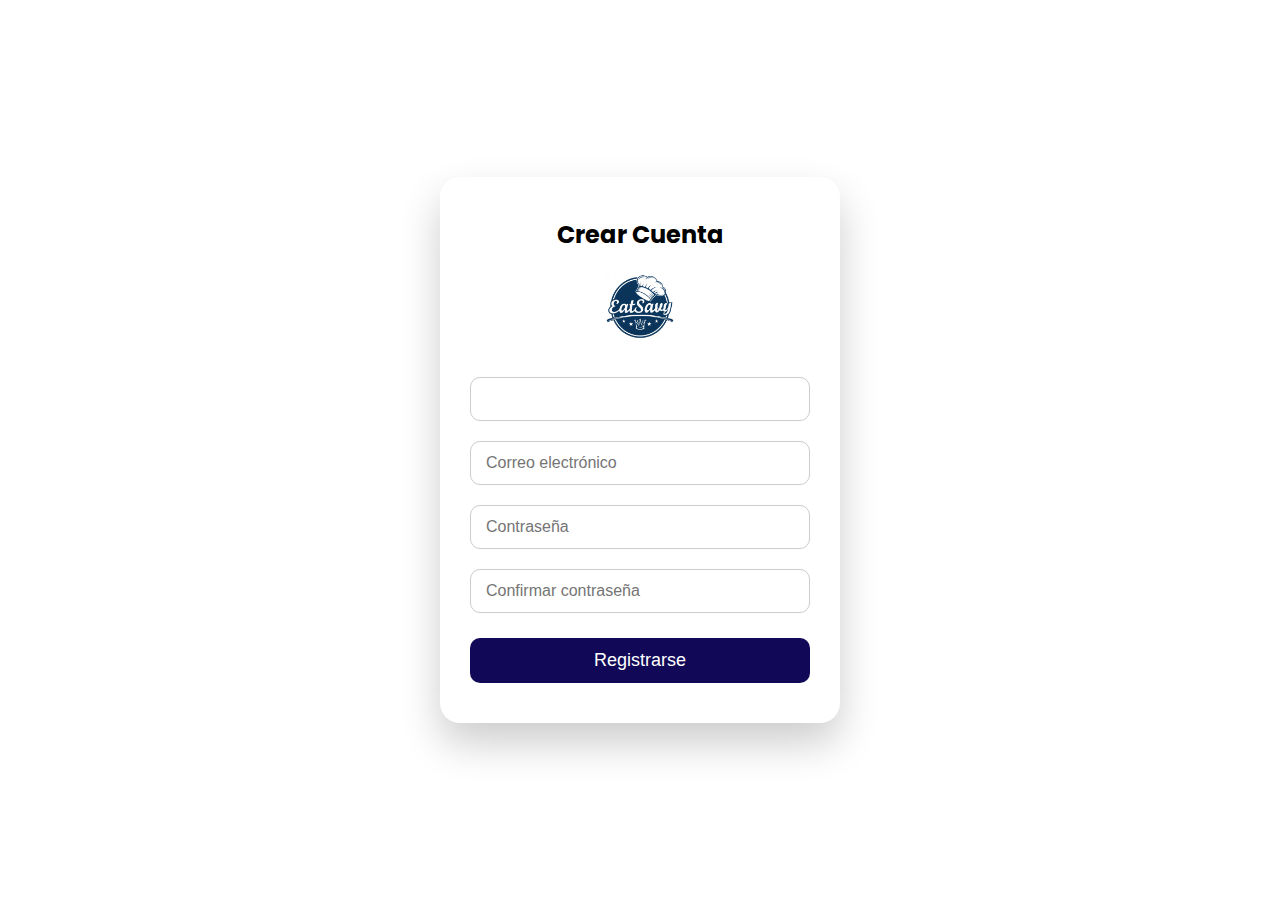
<file: SystemMenu/crearcuenta.html>
<!DOCTYPE html>
<html lang="es">

<head>
    <meta charset="UTF-8" />
    <meta name="viewport" content="width=device-width, initial-scale=1.0" />
    <title>Registro</title>
    <link rel="stylesheet" href="assets/css/cuenta.css" />
</head>

<body>
    <div class="container">
        <form class="form">
            <h2>Crear Cuenta</h2>
            <div class="logo">
                <img src="assets/images/Eatsavy.jpg" alt="Logo" />
            </div>

            <input type="text" placeholsder="Nombre completo" required />
            <input type="email" placeholder="Correo electrónico" required />
            <input type="password" placeholder="Contraseña" required />
            <input type="password" placeholder="Confirmar contraseña" required />

            <button type="submit" class="btn">Registrarse</button>
        </form>
    </div>

    <script>
        const btn = document.querySelector('.btn');
        btn.addEventListener('click', (e) => {
            e.preventDefault();
            btn.classList.add('clicked');
            setTimeout(() => btn.classList.remove('clicked'), 1000);
        });
    </script>
</body>

</html>
</file>
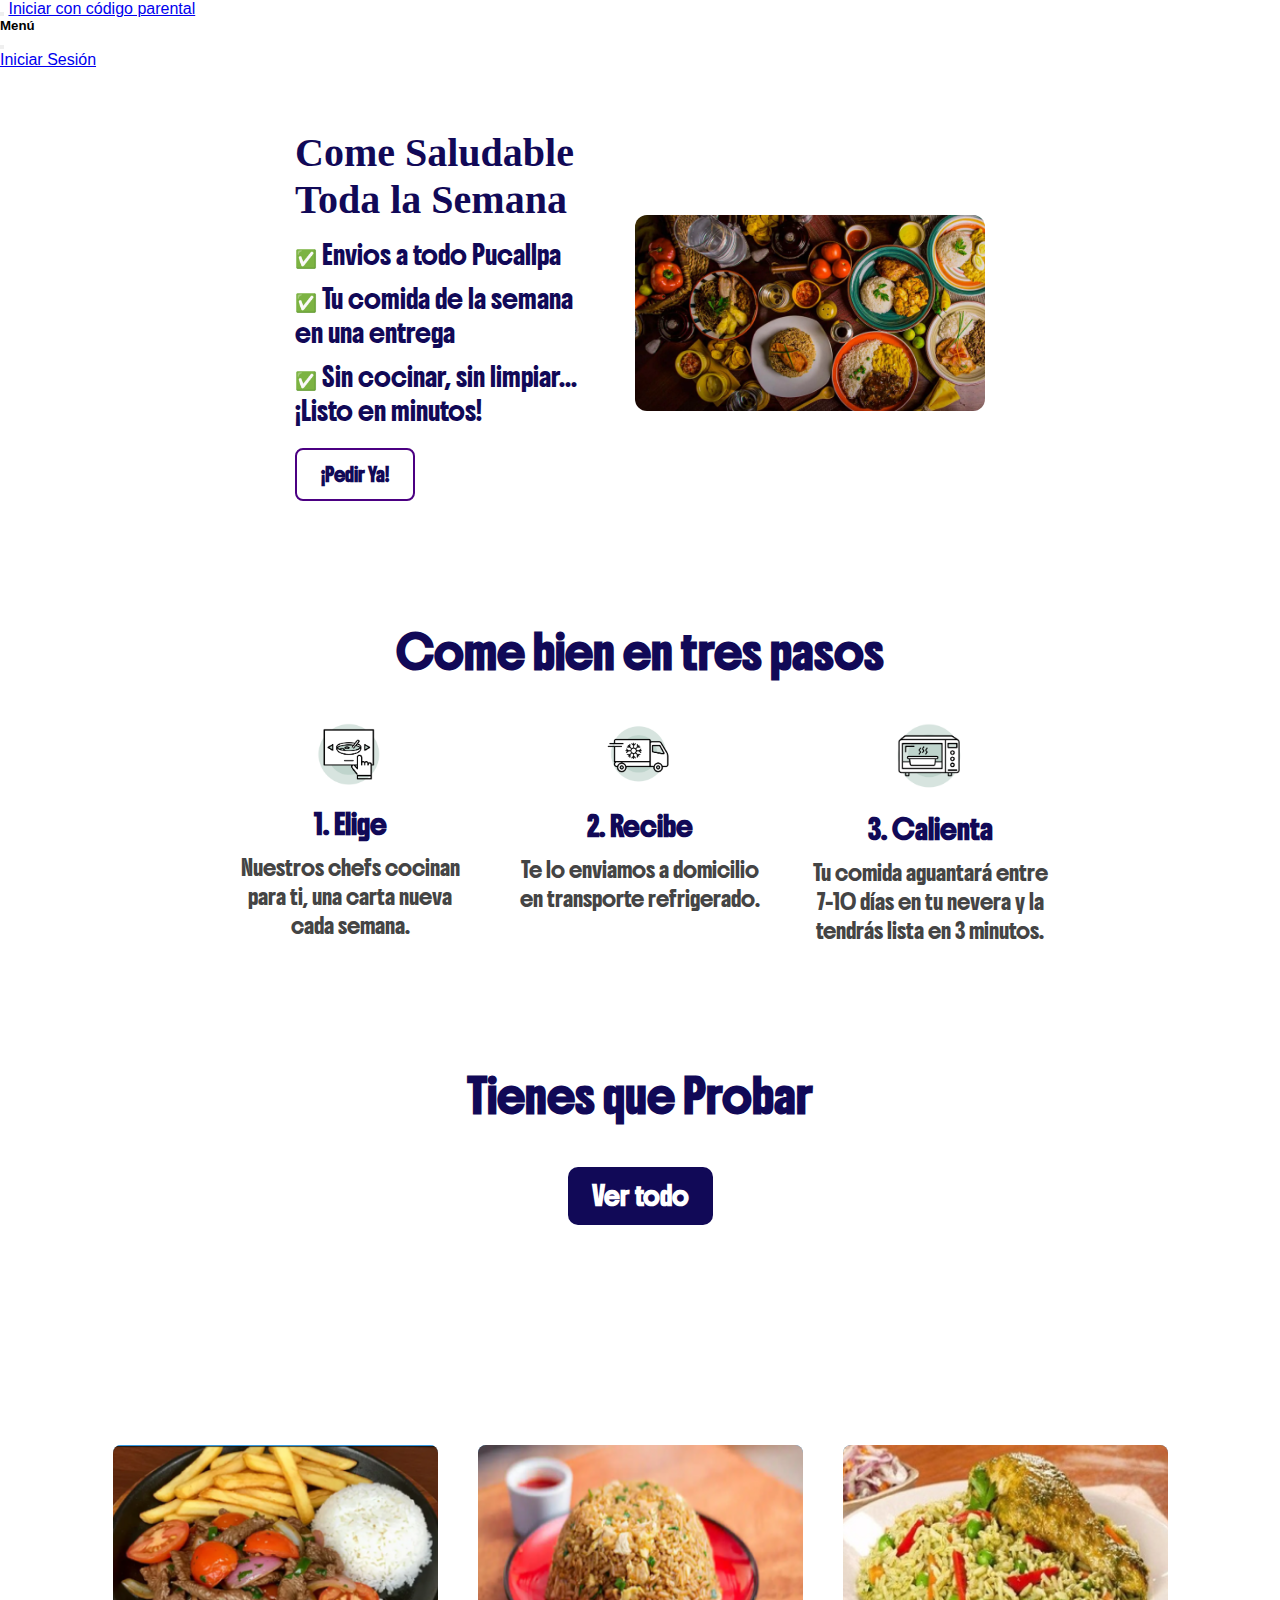
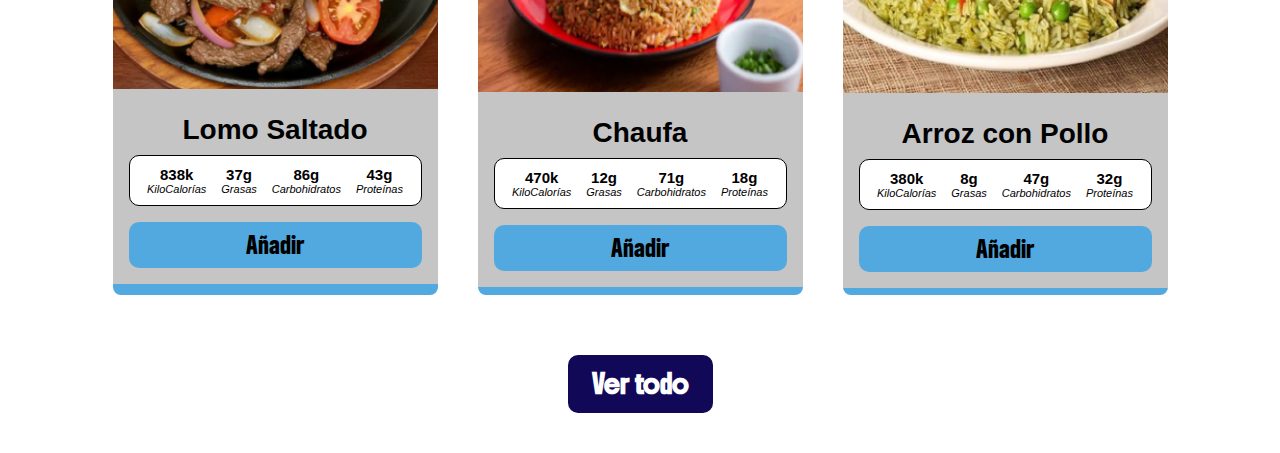
<file: SystemMenu/interfaz.html>
<!DOCTYPE html>
<html lang="es">

<head>
    <meta charset="UTF-8">
    <meta name="viewport" content="width=device-width, initial-scale=1.0">
    <title>Comida Saludable</title>
    <link rel="stylesheet" href="assets/css/menu.css">
    <link href="https://cdn.jsdelivr.net/npm/bootstrap@5.3.8/dist/css/bootstrap.min.css" rel="stylesheet"
        integrity="sha384-sRIl4kxILFvY47J16cr9ZwB07vP4J8+LH7qKQnuqkuIAvNWLzeN8tE5YBujZqJLB" crossorigin="anonymous">
</head>

<body>
    <!-- Barra superior -->
    <nav class="navbar bg-primary navbar-dark">
        <div class="container-fluid position-relative">
            <button class="navbar-toggler custom-toggler" type="button" data-bs-toggle="offcanvas"
                data-bs-target="#menuLateral" aria-controls="menuLateral">
                <span class="navbar-toggler-icon"></span>
            </button>
            <a class="navbar-brand centered-brand" href="#">EatSavvy</a>
            <a href="#" class="parental-link ms-auto">Iniciar con código parental</a>
        </div>
    </nav>

    <!-- Menú lateral -->
    <div class="offcanvas offcanvas-start" tabindex="-1" id="menuLateral" aria-labelledby="menuLateralLabel">
        <div class="offcanvas-header">
            <h5 class="offcanvas-title" id="menuLateralLabel">Menú</h5>
            <button type="button" class="btn-close text-reset" data-bs-dismiss="offcanvas" aria-label="Cerrar"></button>
        </div>
        <div class="offcanvas-body">
            <ul class="navbar-nav">
                <li class="nav-item">
                    <a class="nav-link" href="index.html">Iniciar Sesión</a>
                </li>
            </ul>
        </div>
    </div>

    <!-- 🔹 Sección hero con fondo completo -->
    <div class="container">
        <div class="titulo">
            <h1>Come Saludable <br>Toda la Semana</h1>
            <ul>
                <li>✅ Envios a todo Pucallpa</li>
                <li>✅ Tu comida de la semana en una entrega</li>
                <li>✅ Sin cocinar, sin limpiar... ¡Listo en minutos!</li>
            </ul>
            <button class="btn-principal">¡Pedir Ya!</button>
        </div>
        <div class="hero-img">
            <img src="assets/images/peruvian food.webp" alt="Imagen comida saludable">
        </div>
    </div>
    </div>
    <!-- Pasos -->
    <div class="pasos">
        <h2>Come bien en tres pasos</h2>
        <div class="steps-container">
            <div class="step">
                <img src="assets/images/1.webp" alt="Elige comida">
                <h3>1. Elige</h3>
                <p>Nuestros chefs cocinan para ti, una carta nueva cada semana.</p>
            </div>
            <div class="step">
                <img src="assets/images/2.webp" alt="Recibe pedido">
                <h3>2. Recibe</h3>
                <p>Te lo enviamos a domicilio en transporte refrigerado.</p>
            </div>
            <div class="step">
                <img src="assets/images/3.webp" alt="Calienta comida">
                <h3>3. Calienta</h3>
                <p>Tu comida aguantará entre 7-10 días en tu nevera y la tendrás lista en 3 minutos.</p>
            </div>
        </div>
    </div>
    <div class="probar">
        <h2>Tienes que Probar</h2>
        <a href='menu.html' class="btn-ver">Ver todo</a>
    </div>
    <!--Cards-->
    <div class="card-container">
        <div class="card">
            <img src="assets/images/Lomo.webp">
            <div class="card-content">
                <h3>Lomo Saltado</h3>
                <div class="nutrition-info">
                    <div class="item">
                        <strong>838k</strong>
                        <span>KiloCalorías</span>
                    </div>
                    <div class="item">
                        <strong>37g</strong>
                        <span>Grasas</span>
                    </div>
                    <div class="item">
                        <strong>86g</strong>
                        <span>Carbohidratos</span>
                    </div>
                    <div class="item">
                        <strong>43g</strong>
                        <span>Proteínas</span>
                    </div>
                </div>
                <a href="" class="btn">Añadir</a>
            </div>
        </div>
        <div class="card">
            <img src="assets/images/Chaufa.webp">
            <div class="card-content">
                <h3>Chaufa</h3>
                <div class="nutrition-info">
                    <div class="item">
                        <strong>470k</strong>
                        <span>KiloCalorías</span>
                    </div>
                    <div class="item">
                        <strong>12g</strong>
                        <span>Grasas</span>
                    </div>
                    <div class="item">
                        <strong>71g</strong>
                        <span>Carbohidratos</span>
                    </div>
                    <div class="item">
                        <strong>18g</strong>
                        <span>Proteínas</span>
                    </div>
                </div>
                <a href="" class="btn">Añadir</a>
            </div>
        </div>
        <div class="card">
            <img src="assets/images/Arroz.webp">
            <div class="card-content">
                <h3>Arroz con Pollo</h3>
                <div class="nutrition-info">
                    <div class="item">
                        <strong>380k</strong>
                        <span>KiloCalorías</span>
                    </div>
                    <div class="item">
                        <strong>8g</strong>
                        <span>Grasas</span>
                    </div>
                    <div class="item">
                        <strong>47g</strong>
                        <span>Carbohidratos</span>
                    </div>
                    <div class="item">
                        <strong>32g</strong>
                        <span>Proteínas</span>
                    </div>
                </div>
                <a href="" class="btn">Añadir</a>
            </div>
        </div>
    </div>
    <div class="probar2">
        <a href='menu.html' class="btn-ver2">Ver todo</a>
    </div>

</body>

</html>
</file>
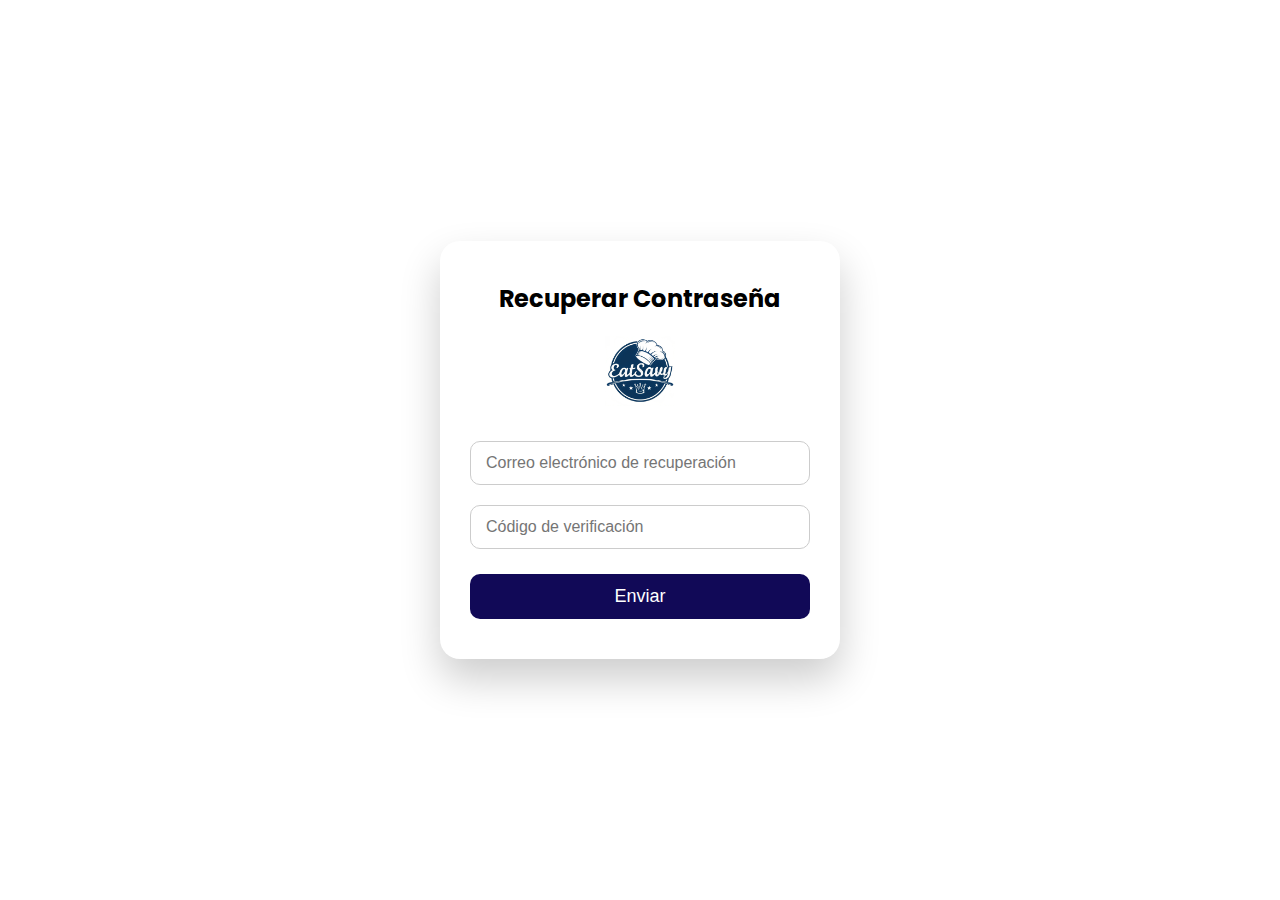
<file: SystemMenu/recuperar.html>
<!DOCTYPE html>
<html lang="es">

<head>
    <meta charset="UTF-8" />
    <meta name="viewport" content="width=device-width, initial-scale=1.0" />
    <title>Recuperar Contraseña</title>
    <link rel="stylesheet" href="assets/css/recuperar.css" />
</head>

<body>
    <div class="container">
        <form class="form">
            <h2>Recuperar Contraseña</h2>
            <div class="logo">
                <img src="assets/images/Eatsavy.jpg" alt="Logo" />
            </div>

            <input type="email" placeholder="Correo electrónico de recuperación" required />
            <input type="text" placeholder="Código de verificación" required />

            <button type="submit" class="btn">Enviar</button>
        </form>
    </div>

    <script>
        const btn = document.querySelector('.btn');
        btn.addEventListener('click', (e) => {
            e.preventDefault();
            btn.classList.add('clicked');
            setTimeout(() => btn.classList.remove('clicked'), 1000);
        });
    </script>
</body>

</html>
</file>
<file: SystemMenu/assets/css/cuenta.css>
@import url('https://fonts.googleapis.com/css2?family=Poppins:wght@300;500;700&display=swap');

@media (max-width: 600px) {
    .container {
        margin: 20px;
        padding: 30px 20px; 
    }

    .form input {
        padding: 10px 12px;
        font-size: 15px;
    }

    .btn {
        font-size: 16px;
        padding: 10px;
    }
}
* {
    margin: 0;
    padding: 0;
    box-sizing: border-box;
}

body {
    height: 100vh;
    font-family: 'Poppins', sans-serif;

    background: url('https://i.pinimg.com/originals/9e/47/fe/9e47fefa5a687335cf906882cecfe779.gif') no-repeat center center fixed;
    background-size: cover;

    display: flex;
    justify-content: center;
    align-items: center;
}

.container {
    background: white;
    padding: 40px 30px;
    border-radius: 20px;
    box-shadow: 0 20px 40px rgba(0, 0, 0, 0.2);
    width: 100%;
    max-width: 400px;
    animation: fadeIn 1s ease forwards;
}

.form {
    display: flex;
    flex-direction: column;
}

.form h2 {
    text-align: center;
    margin-bottom: 15px;
    color: #000000;
}

/* ✅ Logo centrado con tamaño controlado */
.logo {
    height: 80px;
    margin-bottom: 20px;
    display: flex;
    justify-content: center;
    align-items: center;
}

.logo img {
    max-height: 70px;
    max-width: 100%;
    object-fit: contain;
}

.form input {
    display: block;
    width: 100%;
    padding: 12px 15px;
    margin: 10px 0;
    border: 1px solid #ccc;
    border-radius: 10px;
    transition: 0.3s ease;
    font-size: 16px;
}

.form input:focus {
    outline: none;
    border-color: #667eea;
    box-shadow: 0 0 5px rgba(102, 126, 234, 0.6);
}

.btn {
    width: 100%;
    padding: 12px;
    background-color: #110957;
    color: white;
    border: none;
    border-radius: 10px;
    font-size: 18px;
    cursor: pointer;
    transition: transform 0.2s ease, box-shadow 0.3s ease;
    margin-top: 15px;
}

.btn:hover {
    transform: translateY(-2px);
    box-shadow: 0 10px 20px #110957;
}

.btn.clicked {
    animation: pulse 0.6s ease;
}

@keyframes fadeIn {
    from {
        opacity: 0;
        transform: scale(0.95);
    }

    to {
        opacity: 1;
        transform: scale(1);
    }
}

@keyframes pulse {
    0% {
        transform: scale(1);
    }

    50% {
        transform: scale(1.08);
    }

    100% {
        transform: scale(1);
    }
}
</file>
<file: SystemMenu/assets/css/menu.css>
@import url('https://fonts.googleapis.com/css2?family=Boldonse&family=Roboto:ital,wght@0,100..900;1,100..900&display=swap');

body {
    font-family: Arial, sans-serif;
    margin: 0;
    padding: 0;
    background: #fff;
}

/* 🔹 Sección Hero */
.container {
    display: flex;
    justify-content: center;
    align-items: center;
    gap: 40px;
    /* Espacio entre texto e imagen */
    padding: 60px 10%;
    flex-wrap: wrap;
    /* Para que en pantallas pequeñas se apilen */
    text-align: left;
}

.titulo {
    max-width: 300px;
}

.titulo h1 {
    color: #110957;
    font-family: '';
    font-size: 2.5rem;
    font-weight: bold;
    color: #110957;
    margin-bottom: 15px;
}

.titulo ul {
    list-style: none;
    padding: 0;
    margin-bottom: 20px;
}

.titulo ul li {
    color: #110957;
    font-family: 'Boldonse';
    font-size: 1.1rem;
    margin-bottom: 10px;
}

.btn-principal {
    padding: 12px 24px;
    color: #110957;
    font-family: 'Boldonse';
    background: white;
    border: 2px solid #4B0082;
    border-radius: 8px;
    font-weight: bold;
    cursor: pointer;
    transition: 0.3s;
}

.btn-principal:hover {
    color: #110957;
    font-family: 'Boldonse';
    background: #4B0082;
    color: white;
}

.hero-img img {

    max-width: 350px;
    border-radius: 12px;
}

/* 🔹 Sección Pasos */
.pasos {
    color: #110957;
    font-family: 'Boldonse';
    text-align: center;
    padding: 60px 5%;
}

.pasos h2 {
    color: #110957;
    font-family: 'Boldonse';
    font-size: 2rem;
    margin-bottom: 40px;
    font-weight: bold;
}

.steps-container {
    color: #110957;
    font-family: 'Boldonse';
    display: flex;
    justify-content: center;
    gap: 40px;
    flex-wrap: wrap;
    /* Para que se adapten en móviles */
}

.step {
    color: #110957;
    font-family: 'Boldonse';
    max-width: 250px;
    text-align: center;
}

.step img {
    color: #110957;
    font-family: 'Boldonse';
    width: 80px;
    margin-bottom: 15px;
}

.step h3 {
    color: #110957;
    font-family: 'Boldonse';
    font-size: 1.2rem;
    margin-bottom: 10px;
}

.step p {
    color: #110957;
    font-family: 'Boldonse';
    font-size: 0.95rem;
    color: #444;
}

/* 🔹 Reset */
* {
    margin: 0px;
    padding: 0px;
    box-sizing: border-box;
    font-family: sans-serif;
}

/* 🔹 Cards */
.card-container {
    display: flex;
    justify-content: center;
    flex-wrap: wrap;
    margin-top: 100px;
}

.card {
    width: 325px;
    height: 450px;
    display: flex;
    flex-direction: column;
    background-color: #52A9DF;
    border-radius: 8px;
    overflow: hidden;
    box-shadow: 0px 2px 4px rgba(0, 0, 0, 0, 2);
    margin: 20px;
}

card img {
    width: 100%;
    height: 200px;
    object-fit: cover;
}

.card-content {
    padding: 16px;
    background-color: #c5c5c5
}

.card-content h3 {
    font-size: 28px;
    margin-bottom: 8;
    min-height: 50px;
    display: flex;
    align-items: center;
    justify-content: center;
    text-align: center;
}

.card-container p {
    color: #52A9DF;
    font-size: 15px;
    line-height: 1.3;
}

.card-content .btn {
    display: inline-block;
    font-family: 'Boldonse';
    color: #110957;
    padding: 8px 16px;
    background-color: #52A9DF;
    text-decoration: none;
    border-radius: 4px;
    margin-top: 16px;
    color: rgb(0, 0, 0);
    display: flex;
    flex-direction: column;
    align-items: center;
    border-radius: 10px;
}

.nutrition-info {
    display: flex;
    justify-content: space-around;
    align-items: center;
    border: 1px solid #000;
    border-radius: 10px;
    padding: 10px;
    margin-bottom: 15px;
    background-color: #fff;
}

.nutrition-info .item {
    display: flex;
    flex-direction: column;
    align-items: center;
}

.nutrition-info strong {
    font-size: 15px;
    font-weight: bold;
}

.nutrition-info span {
    font-size: 11px;
    font-style: italic;
}

.centered-brand {
    position: absolute;
    left: 50%;
    transform: translateX(-50%);
    margin: 0;
    color: #fff;
    font-weight: 600;
    pointer-events: auto;
    text-decoration: none;
}

/* 🔹 Sección "Tienes que Probar" */
.probar {
    text-align: center;
    padding: 60px 5%;
}

.probar h2 {
    color: #110957;
    font-family: 'Boldonse';
    font-size: 2rem;
    font-weight: bold;
    margin-bottom: 20px;
}

/* Botones */
.btn-ver,
.btn-ver2 {
    color: #ffffff;
    font-family: 'Boldonse';
    display: inline-block;
    margin: 20px auto 40px auto;
    padding: 12px 24px;
    background: #110957;
    font-weight: bold;
    border-radius: 10px;
    text-decoration: none;
    font-size: 18px;
    cursor: pointer;
    transition: transform 0.2s ease, box-shadow 0.3s ease, background 0.3s ease, color 0.3s ease;
}

.btn-ver:hover,
.btn-ver2:hover {
    background: #007ACC;
    color: #110957;
    transform: translateY(-2px) scale(1.05);
    box-shadow: 0 10px 20px #110957;
}

.probar2 {
    width: 100%;
    display: flex;
    justify-content: center;
    /* centra horizontal */
    margin-top: 20px;
    /* separa hacia abajo */
}
</file>
<file: SystemMenu/assets/css/recuperar.css>
@import url('https://fonts.googleapis.com/css2?family=Poppins:wght@300;500;700&display=swap');

* {
    margin: 0;
    padding: 0;
    box-sizing: border-box;
}

body {
    height: 100vh;
    font-family: 'Poppins', sans-serif;

    background: url('https://i.pinimg.com/originals/9e/47/fe/9e47fefa5a687335cf906882cecfe779.gif') no-repeat center center fixed;
    background-size: cover;

    display: flex;
    justify-content: center;
    align-items: center;
}

.container {
    background: white;
    padding: 40px 30px; 
    border-radius: 20px;
    box-shadow: 0 20px 40px rgba(0, 0, 0, 0.2);
    width: 100%;
    max-width: 400px;
    animation: fadeIn 1s ease forwards;
}

.form {
    display: flex;
    flex-direction: column;
}

.form h2 {
    text-align: center;
    margin-bottom: 15px;
    color: #000000;
}

/* Logo */
.logo {
    height: 80px;
    margin-bottom: 20px;
    display: flex;
    justify-content: center;
    align-items: center;
}

.logo img {
    max-height: 70px;
    max-width: 100%;
    object-fit: contain;
}

.form input {
    display: block;
    width: 100%;
    padding: 12px 15px;
    margin: 10px 0;
    border: 1px solid #ccc;
    border-radius: 10px;
    transition: 0.3s ease;
    font-size: 16px;
}

.form input:focus {
    outline: none;
    border-color: #667eea;
    box-shadow: 0 0 5px rgba(102, 126, 234, 0.6);
}

.btn {
    width: 100%;
    padding: 12px;
    background-color: #110957;
    color: white;
    border: none;
    border-radius: 10px;
    font-size: 18px;
    cursor: pointer;
    transition: transform 0.2s ease, box-shadow 0.3s ease;
    margin-top: 15px;
}

.btn:hover {
    transform: translateY(-2px);
    box-shadow: 0 10px 20px #110957;
}

.btn.clicked {
    animation: pulse 0.6s ease;
}

/* Animaciones */
@keyframes fadeIn {
    from {
        opacity: 0;
        transform: scale(0.95);
    }
    to {
        opacity: 1;
        transform: scale(1);
    }
}

@keyframes pulse {
    0% {
        transform: scale(1);
    }
    50% {
        transform: scale(1.08);
    }
    100% {
        transform: scale(1);
    }
}

/* 📱 Versión móvil */
@media (max-width: 600px) {
    .container {
        margin: 20px;
        padding: 30px 20px;
    }

    .form input {
        padding: 10px 12px;
        font-size: 15px;
    }

    .btn {
        font-size: 16px;
        padding: 10px;
    }
}
</file>
